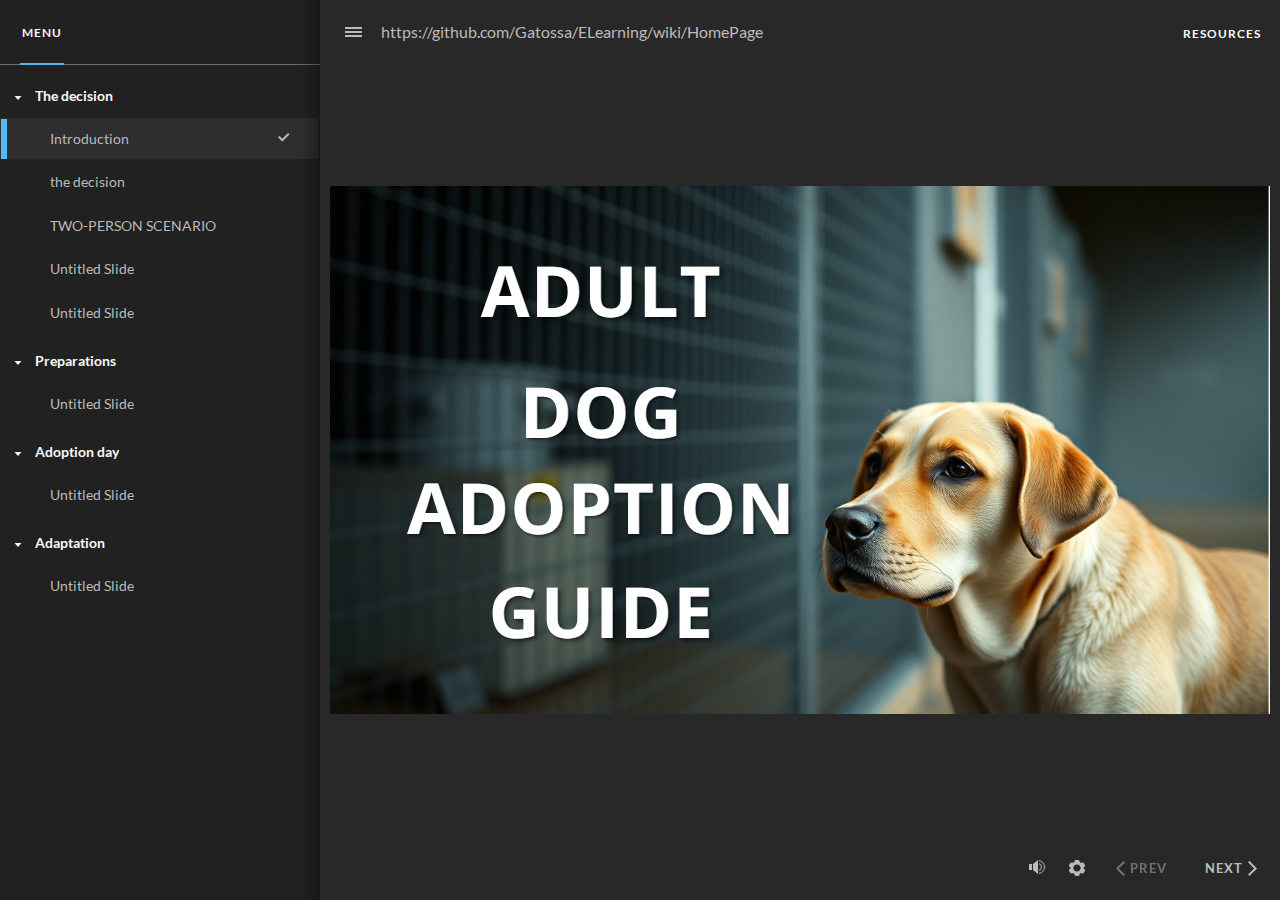
<file: DogAdoption/index.html>
﻿<!doctype html>
<html lang="en-US">
<head>
  <meta charset="utf-8">
  <!-- Created using Storyline 360 x64 - http://www.articulate.com  -->
  <!-- version: 3.96.33815.0 -->
  <title>https://github.com/Gatossa/ELearning/wiki/HomePage</title>
  <meta http-equiv="x-ua-compatible" content="IE=edge"/>
  <meta name="viewport" content="width=device-width,initial-scale=1,user-scalable=no,shrink-to-fit=no,minimal-ui"/>
  <meta name="apple-mobile-web-app-capable" content="yes"/>
  <style>
    html, body { height: 100%; padding: 0; margin: 0 }
    #app { height: 100%; width: 100%; }
  </style>

  <script>
    window.DS = {};
    window.globals = {
      DATA_PATH_BASE: '',
      HAS_FRAME: true,
      HAS_SLIDE: true,

      lmsPresent: false,
      tinCanPresent: false,
      cmi5Present: false,
      aoSupport: false,
      scale: 'noscale',
      captureRc: false,
      browserSize: 'optimal',
      bgColor: '#282828',
      features: 'DropInAcc,DropInBase,DropInCore,DropInInteractions,DropInVideo,LayerPresentAsDialog,MultipleQuizTracking,UpdatedThemeEditor',
      themeName: 'unified',
      preloaderColor: '#FFFFFF',
      suppressAnalytics: false,
      productChannel: 'stable',
      publishSource: 'storyline',
      aid: 'aid|703f60dd-ba54-489c-bebf-f55be15ec614',
      cid: 'a7e71914-9d46-4aed-ab32-d6619269502a',
      playerVersion: '3.96.33815.0',
      publishTimestamp: '2025-02-10T17:39:20.2118704Z',
      maxIosVideoElements: 10,
      connectionSettings: { message: 'You%20are%20offline.%20Trying%20to%20reconnect...', useDarkTheme: false, mode: 'disabled' },
      hasFeature: function(feature) {
        return this.features.split(',').includes(feature);
      },
      
      parseParams: function(qs) {
        if (window.globals.parsedParams != null) {
          return window.globals.parsedParams;
        }
        qs = (qs || window.location.search.substr(1)).split('+').join(' ');
        var params = {},
            tokens,
            re = /[?&]?([^=]+)=([^&]*)/g;

        while (tokens = re.exec(qs)) {
          params[decodeURIComponent(tokens[1]).trim()] =
            decodeURIComponent(tokens[2]).trim();
        }
        window.globals.parsedParams = params;
        return params;
      }

    };
  </script>
  <script>
    var isIe11 = ('ActiveXObject' in window || window.MSBlobBuilder != null)
      && window.msCrypto != null && !window.ActiveXObject;
    if (isIe11) {
      window.globals.unsupportedBrowser = true;
      document.write(atob('[base64]'));
    }
  </script>

  <script>
    if (window.globals.hasFeature('MultiLanguageSinglePackageSupport')) {
      
      
    }
  </script>

  
  <script>window.THREE = { };</script>
  
</head>
<body style="background: #282828" class="cs-HTML theme-unified">
  <!-- 360 -->
  <script>!function(){var e,i=/iPhone/i,o=/iPod/i,n=/iPad/i,t=/\biOS-universal(?:.+)Mac\b/i,r=/\bAndroid(?:.+)Mobile\b/i,a=/Android/i,d=/(?:SD4930UR|\bSilk(?:.+)Mobile\b)/i,p=/Silk/i,l=/Windows Phone/i,u=/\bWindows(?:.+)ARM\b/i,b=/BlackBerry/i,s=/BB10/i,c=/Opera Mini/i,f=/\b(CriOS|Chrome)(?:.+)Mobile/i,h=/Mobile(?:.+)Firefox\b/i,v=function(e){return void 0!==e&&"MacIntel"===e.platform&&"number"==typeof e.maxTouchPoints&&e.maxTouchPoints>1&&"undefined"==typeof MSStream};e=function(e){var m={userAgent:"",platform:"",maxTouchPoints:0};e||"undefined"==typeof navigator?"string"==typeof e?m.userAgent=e:e&&e.userAgent&&(m={userAgent:e.userAgent,platform:e.platform,maxTouchPoints:e.maxTouchPoints||0}):m={userAgent:navigator.userAgent,platform:navigator.platform,maxTouchPoints:navigator.maxTouchPoints||0};var g=m.userAgent,y=g.split("[FBAN");void 0!==y[1]&&(g=y[0]),void 0!==(y=g.split("Twitter"))[1]&&(g=y[0]);var A=function(e){return function(i){return i.test(e)}}(g),w={apple:{phone:A(i)&&!A(l),ipod:A(o),tablet:!A(i)&&(A(n)||v(m))&&!A(l),universal:A(t),device:(A(i)||A(o)||A(n)||A(t)||v(m))&&!A(l)},amazon:{phone:A(d),tablet:!A(d)&&A(p),device:A(d)||A(p)},android:{phone:!A(l)&&A(d)||!A(l)&&A(r),tablet:!A(l)&&!A(d)&&!A(r)&&(A(p)||A(a)),device:!A(l)&&(A(d)||A(p)||A(r)||A(a))||A(/\bokhttp\b/i)},windows:{phone:A(l),tablet:A(u),device:A(l)||A(u)},other:{blackberry:A(b),blackberry10:A(s),opera:A(c),firefox:A(h),chrome:A(f),device:A(b)||A(s)||A(c)||A(h)||A(f)},any:!1,phone:!1,tablet:!1};return w.any=w.apple.device||w.android.device||w.windows.device||w.other.device,w.phone=w.apple.phone||w.android.phone||w.windows.phone,w.tablet=w.apple.tablet||w.android.tablet||w.windows.tablet,w}(),"object"==typeof exports&&"undefined"!=typeof module?module.exports=e:"function"==typeof define&&define.amd?define((function(){return e})):this.isMobile=e}();
    window.isMobile.apple.tablet = window.isMobile.apple.tablet ||
      (navigator.platform === 'MacIntel' && navigator.maxTouchPoints > 1);
    window.isMobile.apple.device = window.isMobile.apple.device || window.isMobile.apple.tablet;
    window.isMobile.tablet = window.isMobile.tablet || window.isMobile.apple.tablet;
    window.isMobile.any = window.isMobile.any || window.isMobile.apple.tablet;
  </script>

  <div id="focus-sink" tabindex="-1"></div>

  <div id="preso"></div>
  <script>
    (function() {

      var classTypes = [ 'desktop', 'mobile', 'phone', 'tablet' ];

      var addDeviceClasses = function(prefix, testObj) {
        var curr, i;
        for (i = 0; i < classTypes.length; i++) {
          curr = classTypes[i];
          if (testObj[curr]) {
            document.body.classList.add(prefix + curr);
          }
        }
      };

      var params = window.globals.parseParams(),
          isDevicePreview = params.devicepreview === '1',
          isPhoneOverride = params.deviceType === 'phone' || (isDevicePreview && params.phone == '1'),
          isTabletOverride = (params.deviceType === 'tablet' || isDevicePreview) && !isPhoneOverride,
          isMobileOverride = isPhoneOverride || isTabletOverride;

      var deviceView = {
        desktop: !window.isMobile.any && !isMobileOverride,
        mobile: window.isMobile.any || isMobileOverride,
        phone: isPhoneOverride || (window.isMobile.phone && !isTabletOverride),
        tablet: isTabletOverride || window.isMobile.tablet
      };

      window.globals.deviceView = deviceView;
      window.isMobile.desktop = !window.isMobile.any;
      window.isMobile.mobile = window.isMobile.any;

      addDeviceClasses('view-', deviceView);

    })();
  </script>
  
  <script src='story_content/triggers.js' type=text/javascript></script>
<script src='story_content/user.js' type=text/javascript></script>
  <div class="slide-loader"></div>

  <script>
    var doc = document, loader = doc.body.querySelector('.slide-loader'); [ 1, 2, 3 ].forEach(function(n) { var d = doc.createElement('div'); d.style.backgroundColor = window.globals.preloaderColor; d.classList.add('mobile-loader-dot'); d.classList.add('dot' + n); loader.appendChild(d); });
  </script>

  <div class="mobile-load-title-overlay" style="display: none">
    <div class="mobile-load-title">https://github.com/Gatossa/ELearning/wiki/HomePage</div>
  </div>

  <div class="mobile-chrome-warning"></div>

  
<style>
  .warn-connection-dialog {
    display: none;
    background: transparent;
    pointer-events: all;
    position: fixed;
    left: 0;
    top: 0;
    width: 100%;
    height: 100%;
    z-index: 999;
  }

  .warn-connection-content {
    pointer-events: all;
    border-radius: 4px;
    background: white;
    border: 1px solid #E7E7E7;
    color: #333333;
    box-shadow: 0 2px 4px rgba(0, 0, 0, 0.25);
    transition: all 150ms ease-out;
    position: absolute;
    white-space: nowrap;
  }

  .view-phone.is-landscape .warn-connection-content {
    left: 23px;
    bottom: 23px;
  }

  .view-tablet.is-landscape .warn-connection-content {
    left: 50%;
    top: 20px;
    transform: translateX(-50%);
  }

  .view-mobile.is-portrait .warn-connection-content {
    transform: translate(-50%, calc(-100% - 15px));
  }

  .warn-connection-content p {
    display: inline-block;
    margin: 0 8px 0 0;
    line-height: 33px;
    font-size: 11px;
  }

  .warn-connection-content svg {
    position: relative;
    vertical-align: middle;
    margin: 0 2px 2px 8px;
  }

  .view-desktop .warn-connection-content {
    left: 1.5em;
    bottom: 1.5em;
  }

  .view-desktop .warn-connection-content p {
    font-size: 1.1em;
  }

  .is-offline .warn-connection-dialog {
    display: block;
  }

  .is-offline .cs-panel * {
    pointer-events: none !important;
  }

  .is-offline .cs-panel {
    pointer-events: all !important;
  }

  .is-offline #nav-controls * {
    pointer-events: none !important;
  }

  .is-offline #nav-controls {
    pointer-events: all !important;
  }
</style>

<div class="warn-connection-dialog" role="alertdialog" aria-modal="true" tabindex="0" aria-labelledby="warn-connection-message">
  <div class="warn-connection-content">
    <svg width="17" height="15" viewBox="0 0 17 15" xmlns="http://www.w3.org/2000/svg">
      <path fill="#8F0000" stroke="white" d="M16.07,12.98 L15.88,12.23 L9.51,1.21 C8.97,0.26,7.6,0.26,7.06,1.21 L0.69,12.23 C0.15,13.16,0.81,14.36,1.91,14.36 H14.65 C15.47,14.36,16.05,13.7,16.07,12.98 Z"/>
      <path fill="white" stroke="white" d="M8.58,5.5 C8.35,5.28,8.5,5.35,8.21,5.32 C8.09,5.35,7.97,5.49,7.96,5.67 C7.97,5.79,7.98,5.92,7.98,6.04 L7.98,6.04 C7.99,6.17,8,6.31,8.01,6.43 L8.01,6.44 C8.03,6.92,8.06,7.41,8.09,7.9 L8.09,7.9 C8.12,8.39,8.14,8.88,8.17,9.37 C8.17,9.39,8.18,9.42,8.2,9.44 C8.23,9.46,8.25,9.47,8.28,9.47 C8.31,9.47,8.34,9.46,8.35,9.44 C8.37,9.43,8.38,9.4,8.39,9.35 L8.39,9.34 C8.39,9.24,8.4,9.15,8.4,9.05 L8.4,9.05 C8.41,8.96,8.41,8.86,8.42,8.75 C8.43,8.44,8.45,8.12,8.47,7.81 L8.47,7.81 C8.49,7.49,8.51,7.18,8.53,6.87 C8.55,6.46,8.56,6.05,8.59,5.64 L8.6,5.62 C8.6,5.57,8.59,5.53,8.58,5.5 L8.21,5.32 Z"/>
      <circle fill="white" stroke="white" cx="8.3" cy="11.35" r="0.3"/>
    </svg>
    <p id="warn-connection-message">You are offline. Trying to reconnect...</p>
  </div>
</div>

<script>
  (function() {
    window.DS.connection = {
      warningShown: false,
      assets: {},
      loadingAssetGroup: false,
      retryDelay: 500
    };

    var connectionSettings = window.globals.connectionSettings || {};

    var useConnectionMessages = window.AbortController != null &&
      window.location.protocol != 'file:' &&
      connectionSettings.mode === 'normal';

    window.DS.connection.useConnectionMessages = useConnectionMessages;

    var assetCount = 0;
    var checkLoadedId;


    if (useConnectionMessages && connectionSettings != null) {
      var contentEl = document.querySelector('.warn-connection-content');
      var messageEl = contentEl.querySelector('p');

      if (connectionSettings.useDarkTheme) {
        contentEl.style.borderColor = '#BABBBA';
        contentEl.style.backgroundColor = '#282828';
        contentEl.style.color = '#FFFFFF';
      }

      if (connectionSettings.message != null) {
        messageEl.textContent = window.decodeURIComponent(connectionSettings.message);
      }
    }

    function checkAssetsReady() {
      for (var i in DS.connection.assets) {
        if (!DS.connection.assets[i].success) {
          return false;
        }
      }
      return true;
    }

    function stopAssetGroup() {
      if (!useConnectionMessages) { return; }

      assetCount = 0;

      DS.connection.oldAssetGroup = DS.connection.assets;
      DS.connection.assets = {};
      DS.connection.loadingAssetGroup = false;
      clearInterval(checkLoadedId);
    }

    function startAssetGroup() {
      if (!useConnectionMessages) { return; }
      var ticks = 0;
      clearInterval(checkLoadedId);
      checkLoadedId = setInterval(function() {
        var loaded = 0;
        if (assetCount === 0 && loaded === 0) {
          clearInterval(checkLoadedId);
          return;
        }

        for (var i in DS.connection.assets) {
          if (DS.connection.assets[i].success) {
            loaded++;
          }
        }

        if (assetCount === loaded && checkAssetsReady()) {
          for (var i in DS.connection.assets) {
            if (DS.connection.assets[i].action) {
              DS.connection.assets[i].action();
            }
          }
          hideWarning();
          stopAssetGroup();
        }
      }, 100)
    }

    function requiredAsset(url, action, retry, type) {
      if (!useConnectionMessages) { return; }
      if (DS.connection.assets[url]) { return; }

      DS.connection.assets[url] = {
        success: false, action: action, retry: retry, type: type
      };
      assetCount = Object.keys(DS.connection.assets).length;
      if (!DS.connection.loadingAssetGroup) {
        startAssetGroup();
      }
      DS.connection.loadingAssetGroup = true;
    }

    function assetLoaded(url) {
      if (!useConnectionMessages) { return; }
      if (DS.connection.assets[url]) {
        DS.connection.assets[url].success = true;
      }
    }

    function assetFailed(url) {
      if (!useConnectionMessages) { return; }
      if (!DS.connection.assets[url]) {
        if (/\.js$/.test(url) && url.indexOf('transcripts') === -1) {
          setTimeout(function() {
            if (DS.connection.lastSlideLoaded != null) {
              DS.connection.lastSlideLoaded();
            }
          }, DS.connection.retryDelay);
        }
        return;
      }
      if (!DS.connection.warningShown) { showWarning(); }
      if (DS.connection.assets[url].retry) {
        setTimeout(function() {
          if (!DS.connection.assets[url].success) {
            DS.connection.assets[url].retry()
          }
        }, DS.connection.retryDelay);
      }
    }

    function hideWarning() {
      document.body.classList.remove('is-offline');
      DS.connection.warningShown = false;
      enableKeys();
    }
    DS.connection.hideWarning = hideWarning

    function showWarning(btn) {
      document.body.classList.add('is-offline')
      DS.connection.warningShown = true;
      updateWarningPosition();
      disableKeys();
    }

    function updateWarningPosition() {
      if (!DS.connection.warningShown) {
        return;
      }

      var isPortrait = document.body.classList.contains('is-portrait');
      var isMobile = document.body.classList.contains('view-mobile');
      var warningEl = document.querySelector('.warn-connection-content');

      if (isPortrait && isMobile) {
        var slide = document.querySelector('.primary-slide');
        var slideRect = slide != null
          ? slide.getBoundingClientRect()
          : { top: window.innerHeight, left: 0, width: window.innerWidth };

        warningEl.style.top = `${slideRect.top}px`
        warningEl.style.left = `${slideRect.left + slideRect.width / 2}px`
      } else {
        warningEl.style.top = null;
        warningEl.style.left = null;
      }

      window.requestAnimationFrame(updateWarningPosition);
    }

    function onDisableKeyDown(e) {
      e.preventDefault();
      e.stopImmediatePropagation();
    }

    function onDisableKeyUp(e) {
      e.preventDefault();
      e.stopImmediatePropagation();
    }

    var accStyle = document.createElement('style');
    var warnDialogEl = document.querySelector('.warn-connection-dialog');

    function disableKeys() {
      if (DS.views && DS.views.nsStack && DS.views.nsStack.length === 1) {
        DS.views.nsStack[0].tabReachable = false
        DS.views.nsStack[0].updateTabIndex(true, true);
      }

      accStyle.innerHTML = '.acc-shadow-dom { display: none; }';
      document.body.appendChild(accStyle);

      warnDialogEl.parentNode.append(warnDialogEl);
      warnDialogEl.focus();
    }

    function enableKeys() {
      accStyle.remove();
      if (DS.views && DS.views.nsStack && DS.views.nsStack.length === 1 && DS.views.nsStack[0].name === '_frame') {
        DS.views.nsStack[0].tabReachable = true;
        DS.views.nsStack[0].updateTabIndex();
      }
    }

    // these will all be noops if the feature flag isn't set in
    // the data and `window.globals.features`
    DS.connection.requiredAsset = requiredAsset;
    DS.connection.assetLoaded = assetLoaded;
    DS.connection.assetFailed = assetFailed;
    DS.connection.stopAssetGroup = stopAssetGroup;
    DS.connection.startAssetGroup = startAssetGroup;
  })();
</script>


  <script>
    
    if (window.autoSpider && window.vInterfaceObject) {
      document.querySelector('.mobile-load-title-overlay').style.display = 'none';
    }
  </script>

  

  <link rel="stylesheet" href="html5/data/css/output.min.css" data-noprefix/>
</body>
<script src="html5/lib/scripts/bootstrapper.min.js"></script>
</html>
</file>
